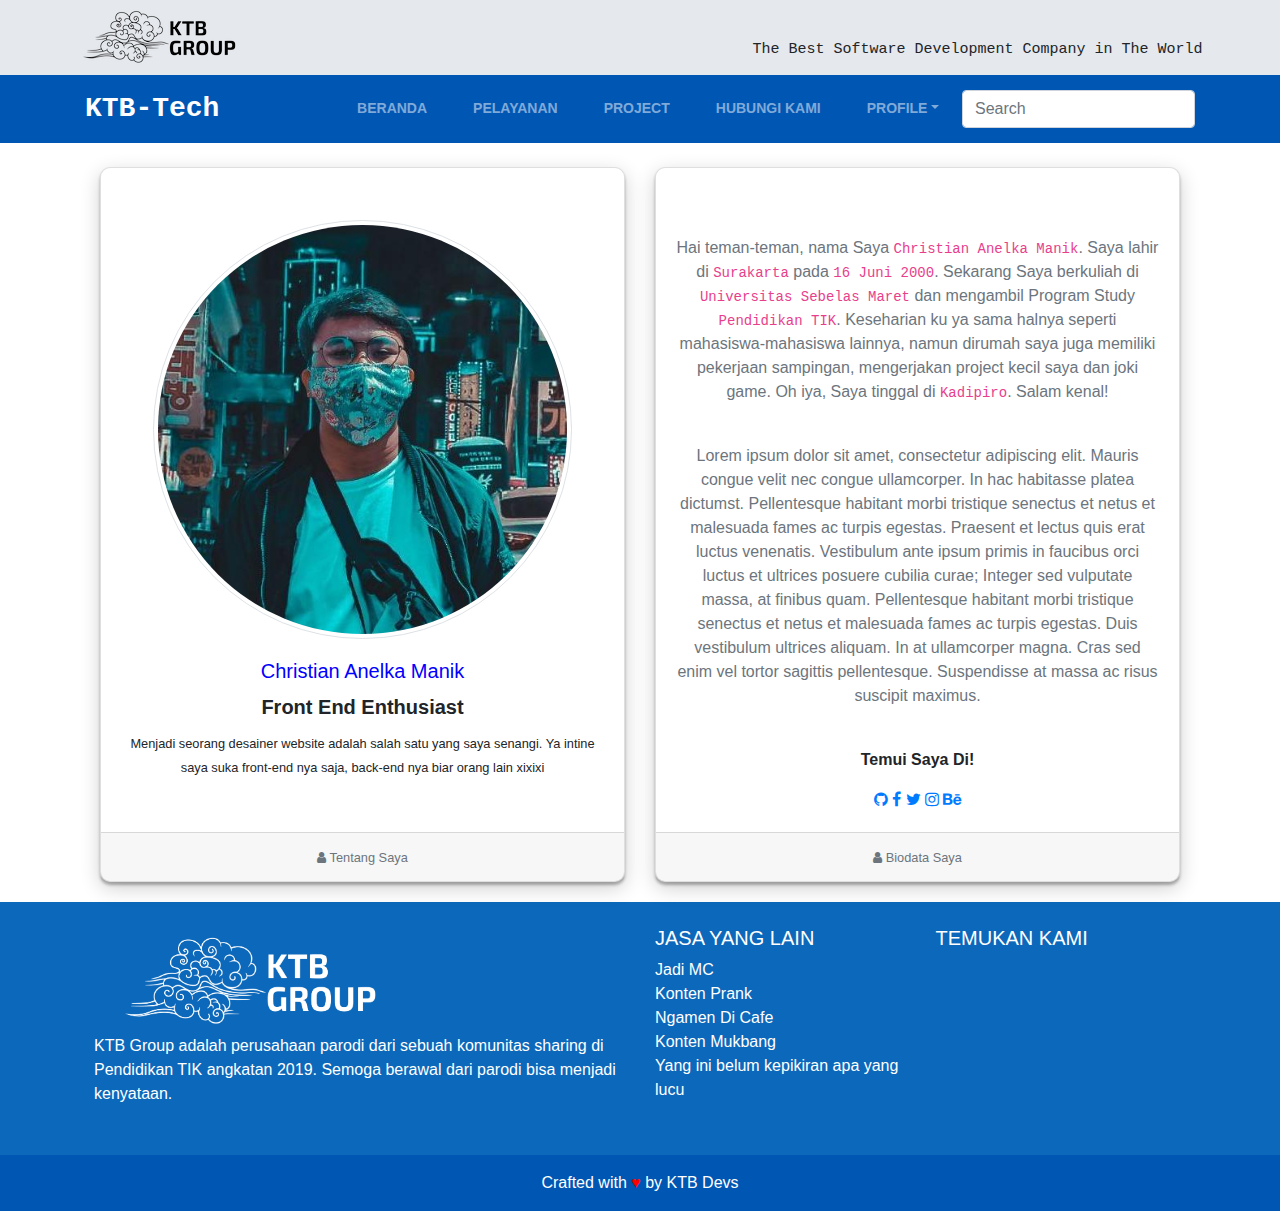
<file: anelka.html>
<!DOCTYPE html>
<html lang="en">
<head>
	<title>KTB Tech</title>
	<meta charset="utf-8">
	<meta name="viewport" content="width=device-width, initial-scale=1">
	<link rel="shortcut icon" href="assets/img/biru.png">
	<link rel="stylesheet" type="text/css" href="assets/css/bootstrap.min.css">	
	<link rel="stylesheet" type="text/css" href="assets/css/font-awesome.min.css">	
	<link rel="stylesheet" type="text/css" href="assets/css/style.css">	
	<link rel="stylesheet" type="text/css" href="assets/css/pe-icon-7-stroke.css">
	<script src="assets/jquery/jquery.min.js"></script>	     
    <script src="assets/js/bootstrap.min.js"></script>
    <script src="assets/js/main.js"></script>
    <script>
    $(document).ready(function () {
        $(document).on("scroll", onScroll);

        $('a[href^="#"]').on('click', function (e) {
            e.preventDefault();
            $(document).off("scroll");

            $('a').each(function () {
                $(this).removeClass('active');
            })
            $(this).addClass('active');

            var target = this.hash,
                menu = target;
            $target = $(target);
            $('html, body').stop().animate({
                'scrollTop': $target.offset().top+2
            }, 500, 'swing', function () {
                window.location.hash = target;
                $(document).on("scroll", onScroll);
            });
        });
    });

    function onScroll(event){
        var scrollPos = $(document).scrollTop();
        $('#menu a').each(function () {
            var currLink = $(this);
            var refElement = $(currLink.attr("href"));
            if (refElement.position().top <= scrollPos && refElement.position().top + refElement.height() > scrollPos) {
                $('#menu ul li a').removeClass("active");
                currLink.addClass("active");
            }
            else{
                currLink.removeClass("active");
            }
        });
    };
        </script>
</head>
<body>
	<!-- Navbar Disini -->
	<div class="container-fluid top">
		<a class="logo1" href="#" style="text-decoration: none;"><img src="assets/img/hitam.png" alt=""></a>
		<div class="the-world">The Best Software Development Company in The World</div>
	</div>
	<nav class="navbar navbar-expand-lg navbar-dark bg-dark sticky-top">
		<div class="container">
        <a href="index.html" class="navbar-brand">KTB-Tech</a>
        <button type="button" class="navbar-toggler" data-toggle="collapse" data-target="#navbarCollapse">
            <span class="navbar-toggler-icon"></span>
        </button>

        <div class="collapse navbar-collapse" id="navbarCollapse">
            <div class="navbar-nav ml-auto">
                <a href="index.html#beranda" class="nav-item nav-link">Beranda</a>
                <a href="index.html#pelayanan" class="nav-item nav-link">Pelayanan</a>
                <a href="index.html#project" class="nav-item nav-link">Project</a>
                <a href="index.html#contact" class="nav-item nav-link">Hubungi Kami</a>
                <div class="nav-item dropdown">
                    <a href="#" class="nav-link dropdown-toggle" data-toggle="dropdown">Profile</a>
                    <div class="dropdown-menu">
                        <a href="anelka.html" class="dropdown-item">Anelka</a>
                        <div class="dropdown-divider"></div>
                        <a href="dimas.html" class="dropdown-item">Dimas</a>
                    </div>
                </div>
            <form class="form-inline">
                <div class="input-group">                    
                    <input type="text" class="form-control" placeholder="Search">
                </div>
            </div>
        </div>
    </nav><br>	<!-- Akhir dari navigasi -->
	<div id="container" class="container">
		<center>
		<div class="card-deck">
		  <div class="card">
		    <img class="img-thumbnail rounded-circle" src="assets/img/me.jpg" alt="circuular image" style="width: 80%; margin-left: 10%; margin-top: 10%;">
		    <div class="card-body">
		      <h5 class="card-title" style="color: blue;">Christian Anelka Manik</h5>
		      <h6 class="card-title"><b>Front End Enthusiast</b></h6>
		      <small class="card-text">Menjadi seorang desainer website adalah salah satu yang saya senangi. Ya intine saya suka front-end nya saja, back-end nya biar orang lain xixixi</small>
		    </div>
		    <div class="card-footer">
		      <small class="text-muted"><i class="fa fa-user" aria-hidden="true"></i> Tentang Saya</small>
		    </div>
		  </div>
		  <div class="card">
		    <div class="card-body">
		      <p class="text-muted" style="margin-top: 10%;">Hai teman-teman, nama Saya <code>Christian Anelka Manik</code>. Saya lahir di <code>Surakarta</code> pada <code>16 Juni 2000</code>. Sekarang Saya berkuliah di <code>Universitas Sebelas Maret</code> dan mengambil Program Study <code>Pendidikan TIK</code>. Keseharian ku ya sama halnya seperti mahasiswa-mahasiswa lainnya, namun dirumah saya juga memiliki pekerjaan sampingan, mengerjakan project kecil saya dan joki game. Oh iya, Saya tinggal di <code>Kadipiro</code>. Salam kenal!</p><br>
		      <p class="text-muted">Lorem ipsum dolor sit amet, consectetur adipiscing elit. Mauris congue velit nec congue ullamcorper. In hac habitasse platea dictumst. Pellentesque habitant morbi tristique senectus et netus et malesuada fames ac turpis egestas. Praesent et lectus quis erat luctus venenatis. Vestibulum ante ipsum primis in faucibus orci luctus et ultrices posuere cubilia curae; Integer sed vulputate massa, at finibus quam. Pellentesque habitant morbi tristique senectus et netus et malesuada fames ac turpis egestas. Duis vestibulum ultrices aliquam. In at ullamcorper magna. Cras sed enim vel tortor sagittis pellentesque. Suspendisse at massa ac risus suscipit maximus.</p><br>
		      <p class="card-text"><b>Temui Saya Di!</b></p>
		      <a href="https://github.com/christianelka"><i class="fa fa-github" aria-hidden="true"></i></a>	      
		      <a href="https://www.facebook.com/Humanity.Ab0ve.Religion/"><i class="fa fa-facebook" aria-hidden="true"></i></a>
		      <a href="https://twitter.com/christianelkaaa"><i class="fa fa-twitter" aria-hidden="true"></i></a>
		      <a href="https://instagram.com/christianelkaaa"><i class="fa fa-instagram" aria-hidden="true"></i></a>
		      <a href="http://github.com/christianelka"><i class="fa fa-behance" aria-hidden="true"></i></a>
		    </div>
		    <div class="card-footer">
		      <small class="text-muted"><i class="fa fa-user" aria-hidden="true"></i> Biodata Saya</small>
		    </div>
		  </div>
		</div></center>
	</div>
	<div>
		<footer class="text-white text-left text-lg-start" style="background-color: #0c68ba">
		  <!-- Grid container -->
		  <div class="container p-4">
		    <!--Grid row-->
		    <div class="row">
		      <!--Grid column-->
		      <div class="col-lg-6 col-md-12 mb-4 mb-md-0">
		      	<a class="logo1" href="#" style="text-decoration: none;"><img src="assets/img/putih-asli.png" alt="" width= "50%";></a>
		        <p>
		          KTB Group adalah perusahaan parodi dari sebuah komunitas sharing di Pendidikan TIK angkatan 2019. Semoga berawal dari parodi bisa menjadi kenyataan. 
		        </p>
		      </div>
		      <!--Grid column-->
		      <!--Grid column-->
		      <div class="col-lg-3 col-md-6 mb-4 mb-md-0">
		        <h5 class="text-uppercase">Jasa Yang Lain</h5>

		        <ul class="list-unstyled mb-0">
		          <li>
		            <a href="#!" class="text-white">Jadi MC</a>
		          </li>
		          <li>
		            <a href="#!" class="text-white">Konten Prank</a>
		          </li>
		          <li>
		            <a href="#!" class="text-white">Ngamen Di Cafe</a>
		          </li>
		          <li>
		            <a href="#!" class="text-white">Konten Mukbang</a>
		          </li>
		          <li>
		            <a href="#!" class="text-white">Yang ini belum kepikiran apa yang lucu</a>
		          </li>
		        </ul>
		      </div>
		      <!--Grid column-->
		      <!--Grid column-->
		      <div class="col-lg-3 col-md-6 mb-4 mb-md-0">
		        <h5 class="text-uppercase mb-0">Temukan Kami</h5><br>
		        <iframe src="https://www.google.com/maps/embed?pb=!1m18!1m12!1m3!1d3955.165718941917!2d110.78421031437404!3d-7.556902576716003!2m3!1f0!2f0!3f0!3m2!1i1024!2i768!4f13.1!3m3!1m2!1s0x2e7a1438df1090b1%3A0xf41d462ab5a8cd9f!2sKantor%20Samsat%20Solo!5e0!3m2!1sid!2sid!4v1608195727953!5m2!1sid!2sid" style="border:0;" allowfullscreen="" aria-hidden="false" tabindex="0"></iframe>
		      </div>
		      <!--Grid column-->
		    </div>
		    <!--Grid row-->
		  </div>
		  <!-- Grid container -->

		  <!-- Copyright -->
		  <div class="text-center p-3" style="background-color: #0056b3">
		    Crafted with <span style="color: red;">&#9829;</span> by
		    <a class="text-white" href="https://ktbteam.my.id/">KTB Devs</a>
		  </div>
		  <!-- Copyright -->
		</footer>
	</div>
</body>
</html>
</file>
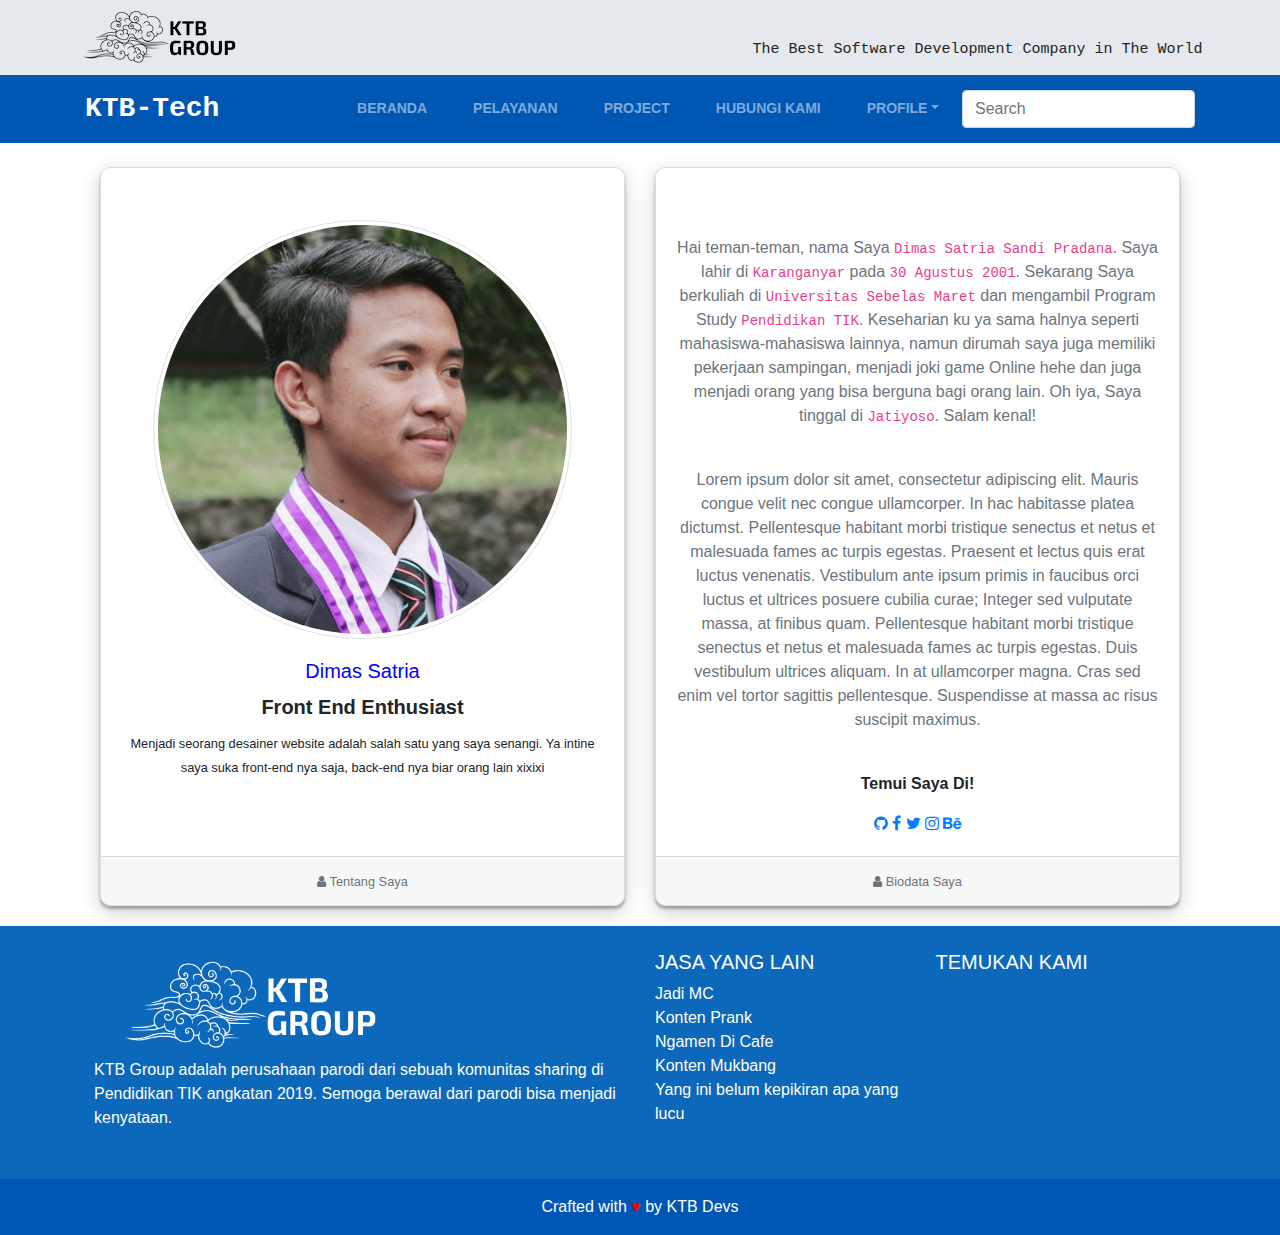
<file: dimas.html>
<!DOCTYPE html>
<html lang="en">
<head>
	<title>KTB Tech</title>
	<meta charset="utf-8">
	<meta name="viewport" content="width=device-width, initial-scale=1">
	<link rel="shortcut icon" href="assets/img/biru.png">
	<link rel="stylesheet" type="text/css" href="assets/css/bootstrap.min.css">	
	<link rel="stylesheet" type="text/css" href="assets/css/font-awesome.min.css">	
	<link rel="stylesheet" type="text/css" href="assets/css/style.css">	
	<link rel="stylesheet" type="text/css" href="assets/css/pe-icon-7-stroke.css">
	<script src="assets/jquery/jquery.min.js"></script>	     
    <script src="assets/js/bootstrap.min.js"></script>
    <script src="assets/js/main.js"></script>
    <script>
    $(document).ready(function () {
        $(document).on("scroll", onScroll);

        $('a[href^="#"]').on('click', function (e) {
            e.preventDefault();
            $(document).off("scroll");

            $('a').each(function () {
                $(this).removeClass('active');
            })
            $(this).addClass('active');

            var target = this.hash,
                menu = target;
            $target = $(target);
            $('html, body').stop().animate({
                'scrollTop': $target.offset().top+2
            }, 500, 'swing', function () {
                window.location.hash = target;
                $(document).on("scroll", onScroll);
            });
        });
    });

    function onScroll(event){
        var scrollPos = $(document).scrollTop();
        $('#menu a').each(function () {
            var currLink = $(this);
            var refElement = $(currLink.attr("href"));
            if (refElement.position().top <= scrollPos && refElement.position().top + refElement.height() > scrollPos) {
                $('#menu ul li a').removeClass("active");
                currLink.addClass("active");
            }
            else{
                currLink.removeClass("active");
            }
        });
    };
        </script>
</head>
<body>
	<!-- Navbar Disini -->
	<div class="container-fluid top">
		<a class="logo1" href="#" style="text-decoration: none;"><img src="assets/img/hitam.png" alt=""></a>
		<div class="the-world">The Best Software Development Company in The World</div>
	</div>
	<nav class="navbar navbar-expand-lg navbar-dark bg-dark sticky-top">
		<div class="container">
        <a href="index.html" class="navbar-brand">KTB-Tech</a>
        <button type="button" class="navbar-toggler" data-toggle="collapse" data-target="#navbarCollapse">
            <span class="navbar-toggler-icon"></span>
        </button>

        <div class="collapse navbar-collapse" id="navbarCollapse">
            <div class="navbar-nav ml-auto">
                <a href="index.html#beranda" class="nav-item nav-link">Beranda</a>
                <a href="index.html#pelayanan" class="nav-item nav-link">Pelayanan</a>
                <a href="index.html#project" class="nav-item nav-link">Project</a>
                <a href="index.html#contact" class="nav-item nav-link">Hubungi Kami</a>
                <div class="nav-item dropdown">
                    <a href="#" class="nav-link dropdown-toggle" data-toggle="dropdown">Profile</a>
                    <div class="dropdown-menu">
                        <a href="anelka.html" class="dropdown-item">Anelka</a>
                        <div class="dropdown-divider"></div>
                        <a href="dimas.html" class="dropdown-item">Dimas</a>
                    </div>
                </div>
            <form class="form-inline">
                <div class="input-group">                    
                    <input type="text" class="form-control" placeholder="Search">
                </div>
            </div>
        </div>
    </nav><br>	<!-- Akhir dari navigasi -->
	<div id="container" class="container">
		<center>
		<div class="card-deck">
		  <div class="card">
		    <img class="img-thumbnail rounded-circle" src="assets/img/dimas.jpg" alt="circuular image" style="width: 80%; margin-left: 10%; margin-top: 10%;">
		    <div class="card-body">
		      <h5 class="card-title" style="color: blue;">Dimas Satria</h5>
		      <h6 class="card-title"><b>Front End Enthusiast</b></h6>
		      <small class="card-text">Menjadi seorang desainer website adalah salah satu yang saya senangi. Ya intine saya suka front-end nya saja, back-end nya biar orang lain xixixi</small>
		    </div>
		    <div class="card-footer">
		      <small class="text-muted"><i class="fa fa-user" aria-hidden="true"></i> Tentang Saya</small>
		    </div>
		  </div>
		  <div class="card">
		    <div class="card-body">
		      <p class="text-muted" style="margin-top: 10%;">Hai teman-teman, nama Saya <code>Dimas Satria Sandi Pradana</code>. Saya lahir di <code>Karanganyar</code> pada <code>30 Agustus 2001</code>. Sekarang Saya berkuliah di <code>Universitas Sebelas Maret</code> dan mengambil Program Study <code>Pendidikan TIK</code>. Keseharian ku ya sama halnya seperti mahasiswa-mahasiswa lainnya, namun dirumah saya juga memiliki pekerjaan sampingan, menjadi joki game Online hehe dan juga menjadi orang yang bisa berguna bagi orang lain. Oh iya, Saya tinggal di <code>Jatiyoso</code>. Salam kenal!</p><br>
		      <p class="text-muted">Lorem ipsum dolor sit amet, consectetur adipiscing elit. Mauris congue velit nec congue ullamcorper. In hac habitasse platea dictumst. Pellentesque habitant morbi tristique senectus et netus et malesuada fames ac turpis egestas. Praesent et lectus quis erat luctus venenatis. Vestibulum ante ipsum primis in faucibus orci luctus et ultrices posuere cubilia curae; Integer sed vulputate massa, at finibus quam. Pellentesque habitant morbi tristique senectus et netus et malesuada fames ac turpis egestas. Duis vestibulum ultrices aliquam. In at ullamcorper magna. Cras sed enim vel tortor sagittis pellentesque. Suspendisse at massa ac risus suscipit maximus.</p><br>
		      <p class="card-text"><b>Temui Saya Di!</b></p>
		      <a href="https://github.com/DimasSSP"><i class="fa fa-github" aria-hidden="true"></i></a>	      
		      <a href="https://www.facebook.com/Dimas Satria"><i class="fa fa-facebook" aria-hidden="true"></i></a>
		      <a href="https://twitter.com/Dimas Satria"><i class="fa fa-twitter" aria-hidden="true"></i></a>
		      <a href="https://instagram.com/dimpellor"><i class="fa fa-instagram" aria-hidden="true"></i></a>
		      <a href="http://github.com/DimasSSP"><i class="fa fa-behance" aria-hidden="true"></i></a>
		    </div>
		    <div class="card-footer">
		      <small class="text-muted"><i class="fa fa-user" aria-hidden="true"></i> Biodata Saya</small>
		    </div>
		  </div>
		</div></center>
	</div>
	<div>
		<footer class="text-white text-left text-lg-start" style="background-color: #0c68ba">
		  <!-- Grid container -->
		  <div class="container p-4">
		    <!--Grid row-->
		    <div class="row">
		      <!--Grid column-->
		      <div class="col-lg-6 col-md-12 mb-4 mb-md-0">
		      	<a class="logo1" href="#" style="text-decoration: none;"><img src="assets/img/putih-asli.png" alt="" width= "50%";></a>
		        <p>
		          KTB Group adalah perusahaan parodi dari sebuah komunitas sharing di Pendidikan TIK angkatan 2019. Semoga berawal dari parodi bisa menjadi kenyataan. 
		        </p>
		      </div>
		      <!--Grid column-->

		      <!--Grid column-->
		      <div class="col-lg-3 col-md-6 mb-4 mb-md-0">
		        <h5 class="text-uppercase">Jasa Yang Lain</h5>

		        <ul class="list-unstyled mb-0">
		          <li>
		            <a href="#!" class="text-white">Jadi MC</a>
		          </li>
		          <li>
		            <a href="#!" class="text-white">Konten Prank</a>
		          </li>
		          <li>
		            <a href="#!" class="text-white">Ngamen Di Cafe</a>
		          </li>
		          <li>
		            <a href="#!" class="text-white">Konten Mukbang</a>
		          </li>
		          <li>
		            <a href="#!" class="text-white">Yang ini belum kepikiran apa yang lucu</a>
		          </li>
		        </ul>
		      </div>
		      <!--Grid column-->

		      <!--Grid column-->
		      <div class="col-lg-3 col-md-6 mb-4 mb-md-0">
		        <h5 class="text-uppercase mb-0">Temukan Kami</h5><br>
		        <iframe src="https://www.google.com/maps/embed?pb=!1m18!1m12!1m3!1d3955.165718941917!2d110.78421031437404!3d-7.556902576716003!2m3!1f0!2f0!3f0!3m2!1i1024!2i768!4f13.1!3m3!1m2!1s0x2e7a1438df1090b1%3A0xf41d462ab5a8cd9f!2sKantor%20Samsat%20Solo!5e0!3m2!1sid!2sid!4v1608195727953!5m2!1sid!2sid" style="border:0;" allowfullscreen="" aria-hidden="false" tabindex="0"></iframe>
		      </div>
		      <!--Grid column-->
		    </div>
		    <!--Grid row-->
		  </div>
		  <!-- Grid container -->

		  <!-- Copyright -->
		  <div class="text-center p-3" style="background-color: #0056b3">
		    Crafted with <span style="color: red;">&#9829;</span> by
		    <a class="text-white" href="https://ktbteam.my.id/">KTB Devs</a>
		  </div>
		  <!-- Copyright -->
		</footer>
	</div>
</body>
</html>
</file>
<file: assets/css/style.css>
.top {
	position: relative;
	background-color: #04204a1a;
	height: 10%;
	line-height: 50px;
	overflow: hidden;
	z-index: 2;
}

.the-world {
	font-family: monospace;
	margin-top: 2%;
	float: right;
	font-size: 15px;
	margin-right: 5%;
}

.logo1 {
	position: relative;
	margin-left: 5%;
}

@media screen and (min-width: 420px) {
	.navbar-toggler {
			margin-left: 55%;
		}
	}

@media screen and (max-width: 1200px) {
	.top {
		display: none;
		/*position: relative;
		background-color: #04204a1a;
		height: 10%;
		line-height: 50px;
		overflow: hidden;
		z-index: 2;*/
	}

	.the-world {
		display: none;
		/*font-family: monospace;
		margin-top: 1%;
		float: right;
		font-size: 15px;
		margin-right: 5%;*/
	}

	.logo1 {
		display: none;
		/*font-family: monospace;
		font-weight: bold;
		line-height: 1;
		font-size: 37px;
		letter-spacing: 3px;
		color: #343a40;
		display: block;
		position: absolute;
		margin-top: 1%;
		margin-left: 5%;*/
	}
}

.bg-dark {
	background-color: #0056b3 !important;
}

.navbar-brand {
	font-weight: bold;
	font-family: monospace;
	font-size: 28px;
}

.navbar-dark .navbar-nav .nav-link {
	font-weight: 700;
	font-size: 14px;
	text-transform: uppercase;
}

.navbar-dark .navbar-nav .nav-item {
	margin: 0 15px;
} 

.section {
    padding-top: 80px;
    padding-bottom: 80px;
    position: relative;
}


.row {
    display: flex;
    flex-wrap: wrap;
    margin-right: -15px;
    margin-left: -15px;
}

.section-title {
    text-transform: uppercase;
    letter-spacing: 2px;
    margin-bottom: 0px;
    padding-bottom: 1rem;
    line-height: 1;
    font-size: 1.75rem;
    font-weight: 700;
}

.section-title-border {
    width: 100px;
    height: 2px;
    margin-right: auto;
    margin-left: auto;
    background-color:  #0056b3;

}

/* Pelayanan */
.margin-top-20 {
    margin-top: 20px;
}

.padding-top-30 {
    padding-top: 30px;
}

.services-box i {
    font-size: 32px;
    margin-bottom: 15px;
}

.text-custom, .read-btn, .navbar-custom.navbar-white .navbar-nav li.active a, .navbar-custom.navbar-white .navbar-nav li a:hover, .navbar-custom.navbar-white .navbar-nav li a:focus, .navbar-custom.navbar-white .navbar-nav li a:active, .play-btn, .blog-title:hover, .social-icon:hover i {
    color: #1b5abc !important;
}

div.card {
    width: 250px;
    box-shadow: 0 3px 3px 0 rgba(34, 31, 31, 0.33), 0 6px 20px 0 rgba(0, 0, 0, 0.19);
    border-radius: 10px;
}

.card-deck {
	position: relative;
    height: 50%;
    width: 100%;
    margin-bottom: 20px
}

.card-title{
	text-align: center;
	font-size: 1.25rem;
}

.card-text {
	text-align: center;
}

.card-footer {
	text-align: center;
	font-size: 1rem;
}

@media screen and (max-width: 500px) {
/*		.card {
			width: 100%;
			margin-left: 11%;
		}	*/
		.navbar-brand {
			font-size: 20px;
		}
	}
	@media screen and (max-width: 801px) {
		#container {
			width: 100%;
		}
		.card-deck, {
			width: 100%;		
		}
/*		.card {
			width: 100%;
			margin-left: 10%;
		}*/
		.anu {
			height: 50%;
		}
	}
	@media screen and (max-width: 1201px) {
/*		.card {
			width: 100%;
			margin-left: 10%;
		}*/
		.anu {
			height: 50%;
		}		
	}
	@media screen and (min-width: 1202px) {
/*		.card-deck, .card {
			width: 100%;
			margin-left: 0.5%;
		}*/

		.anu {
			width:33%;
			height: 50%;
		}
	}
	div.card, {
	  box-shadow: 0 4px 8px 0 rgba(0, 0, 0, 0.2), 0 6px 20px 0 rgba(0, 0, 0, 0.19);
	  text-align: center;
	  border-radius: 15px;
	}
</file>
<file: assets/css/pe-icon-7-stroke.css>
@font-face {
	font-family: 'Pe-icon-7-stroke';
	src:url('../fonts/Pe-icon-7-stroke.eot?d7yf1v');
	src:url('../fonts/Pe-icon-7-stroke.eot?#iefixd7yf1v') format('embedded-opentype'),
		url('../fonts/Pe-icon-7-stroke.woff?d7yf1v') format('woff'),
		url('../fonts/Pe-icon-7-stroke.ttf?d7yf1v') format('truetype'),
		url('../fonts/Pe-icon-7-stroke.svg?d7yf1v#Pe-icon-7-stroke') format('svg');
	font-weight: normal;
	font-style: normal;
}

[class^="pe-7s-"], [class*=" pe-7s-"] {
	display: inline-block;
	font-family: 'Pe-icon-7-stroke';
	speak: none;
	font-style: normal;
	font-weight: normal;
	font-variant: normal;
	text-transform: none;
	line-height: 1;

	/* Better Font Rendering =========== */
	-webkit-font-smoothing: antialiased;
	-moz-osx-font-smoothing: grayscale;
}

.pe-7s-album:before {
	content: "\e6aa";
}
.pe-7s-arc:before {
	content: "\e6ab";
}
.pe-7s-back-2:before {
	content: "\e6ac";
}
.pe-7s-bandaid:before {
	content: "\e6ad";
}
.pe-7s-car:before {
	content: "\e6ae";
}
.pe-7s-diamond:before {
	content: "\e6af";
}
.pe-7s-door-lock:before {
	content: "\e6b0";
}
.pe-7s-eyedropper:before {
	content: "\e6b1";
}
.pe-7s-female:before {
	content: "\e6b2";
}
.pe-7s-gym:before {
	content: "\e6b3";
}
.pe-7s-hammer:before {
	content: "\e6b4";
}
.pe-7s-headphones:before {
	content: "\e6b5";
}
.pe-7s-helm:before {
	content: "\e6b6";
}
.pe-7s-hourglass:before {
	content: "\e6b7";
}
.pe-7s-leaf:before {
	content: "\e6b8";
}
.pe-7s-magic-wand:before {
	content: "\e6b9";
}
.pe-7s-male:before {
	content: "\e6ba";
}
.pe-7s-map-2:before {
	content: "\e6bb";
}
.pe-7s-next-2:before {
	content: "\e6bc";
}
.pe-7s-paint-bucket:before {
	content: "\e6bd";
}
.pe-7s-pendrive:before {
	content: "\e6be";
}
.pe-7s-photo:before {
	content: "\e6bf";
}
.pe-7s-piggy:before {
	content: "\e6c0";
}
.pe-7s-plugin:before {
	content: "\e6c1";
}
.pe-7s-refresh-2:before {
	content: "\e6c2";
}
.pe-7s-rocket:before {
	content: "\e6c3";
}
.pe-7s-settings:before {
	content: "\e6c4";
}
.pe-7s-shield:before {
	content: "\e6c5";
}
.pe-7s-smile:before {
	content: "\e6c6";
}
.pe-7s-usb:before {
	content: "\e6c7";
}
.pe-7s-vector:before {
	content: "\e6c8";
}
.pe-7s-wine:before {
	content: "\e6c9";
}
.pe-7s-cloud-upload:before {
	content: "\e68a";
}
.pe-7s-cash:before {
	content: "\e68c";
}
.pe-7s-close:before {
	content: "\e680";
}
.pe-7s-bluetooth:before {
	content: "\e68d";
}
.pe-7s-cloud-download:before {
	content: "\e68b";
}
.pe-7s-way:before {
	content: "\e68e";
}
.pe-7s-close-circle:before {
	content: "\e681";
}
.pe-7s-id:before {
	content: "\e68f";
}
.pe-7s-angle-up:before {
	content: "\e682";
}
.pe-7s-wristwatch:before {
	content: "\e690";
}
.pe-7s-angle-up-circle:before {
	content: "\e683";
}
.pe-7s-world:before {
	content: "\e691";
}
.pe-7s-angle-right:before {
	content: "\e684";
}
.pe-7s-volume:before {
	content: "\e692";
}
.pe-7s-angle-right-circle:before {
	content: "\e685";
}
.pe-7s-users:before {
	content: "\e693";
}
.pe-7s-angle-left:before {
	content: "\e686";
}
.pe-7s-user-female:before {
	content: "\e694";
}
.pe-7s-angle-left-circle:before {
	content: "\e687";
}
.pe-7s-up-arrow:before {
	content: "\e695";
}
.pe-7s-angle-down:before {
	content: "\e688";
}
.pe-7s-switch:before {
	content: "\e696";
}
.pe-7s-angle-down-circle:before {
	content: "\e689";
}
.pe-7s-scissors:before {
	content: "\e697";
}
.pe-7s-wallet:before {
	content: "\e600";
}
.pe-7s-safe:before {
	content: "\e698";
}
.pe-7s-volume2:before {
	content: "\e601";
}
.pe-7s-volume1:before {
	content: "\e602";
}
.pe-7s-voicemail:before {
	content: "\e603";
}
.pe-7s-video:before {
	content: "\e604";
}
.pe-7s-user:before {
	content: "\e605";
}
.pe-7s-upload:before {
	content: "\e606";
}
.pe-7s-unlock:before {
	content: "\e607";
}
.pe-7s-umbrella:before {
	content: "\e608";
}
.pe-7s-trash:before {
	content: "\e609";
}
.pe-7s-tools:before {
	content: "\e60a";
}
.pe-7s-timer:before {
	content: "\e60b";
}
.pe-7s-ticket:before {
	content: "\e60c";
}
.pe-7s-target:before {
	content: "\e60d";
}
.pe-7s-sun:before {
	content: "\e60e";
}
.pe-7s-study:before {
	content: "\e60f";
}
.pe-7s-stopwatch:before {
	content: "\e610";
}
.pe-7s-star:before {
	content: "\e611";
}
.pe-7s-speaker:before {
	content: "\e612";
}
.pe-7s-signal:before {
	content: "\e613";
}
.pe-7s-shuffle:before {
	content: "\e614";
}
.pe-7s-shopbag:before {
	content: "\e615";
}
.pe-7s-share:before {
	content: "\e616";
}
.pe-7s-server:before {
	content: "\e617";
}
.pe-7s-search:before {
	content: "\e618";
}
.pe-7s-film:before {
	content: "\e6a5";
}
.pe-7s-science:before {
	content: "\e619";
}
.pe-7s-disk:before {
	content: "\e6a6";
}
.pe-7s-ribbon:before {
	content: "\e61a";
}
.pe-7s-repeat:before {
	content: "\e61b";
}
.pe-7s-refresh:before {
	content: "\e61c";
}
.pe-7s-add-user:before {
	content: "\e6a9";
}
.pe-7s-refresh-cloud:before {
	content: "\e61d";
}
.pe-7s-paperclip:before {
	content: "\e69c";
}
.pe-7s-radio:before {
	content: "\e61e";
}
.pe-7s-note2:before {
	content: "\e69d";
}
.pe-7s-print:before {
	content: "\e61f";
}
.pe-7s-network:before {
	content: "\e69e";
}
.pe-7s-prev:before {
	content: "\e620";
}
.pe-7s-mute:before {
	content: "\e69f";
}
.pe-7s-power:before {
	content: "\e621";
}
.pe-7s-medal:before {
	content: "\e6a0";
}
.pe-7s-portfolio:before {
	content: "\e622";
}
.pe-7s-like2:before {
	content: "\e6a1";
}
.pe-7s-plus:before {
	content: "\e623";
}
.pe-7s-left-arrow:before {
	content: "\e6a2";
}
.pe-7s-play:before {
	content: "\e624";
}
.pe-7s-key:before {
	content: "\e6a3";
}
.pe-7s-plane:before {
	content: "\e625";
}
.pe-7s-joy:before {
	content: "\e6a4";
}
.pe-7s-photo-gallery:before {
	content: "\e626";
}
.pe-7s-pin:before {
	content: "\e69b";
}
.pe-7s-phone:before {
	content: "\e627";
}
.pe-7s-plug:before {
	content: "\e69a";
}
.pe-7s-pen:before {
	content: "\e628";
}
.pe-7s-right-arrow:before {
	content: "\e699";
}
.pe-7s-paper-plane:before {
	content: "\e629";
}
.pe-7s-delete-user:before {
	content: "\e6a7";
}
.pe-7s-paint:before {
	content: "\e62a";
}
.pe-7s-bottom-arrow:before {
	content: "\e6a8";
}
.pe-7s-notebook:before {
	content: "\e62b";
}
.pe-7s-note:before {
	content: "\e62c";
}
.pe-7s-next:before {
	content: "\e62d";
}
.pe-7s-news-paper:before {
	content: "\e62e";
}
.pe-7s-musiclist:before {
	content: "\e62f";
}
.pe-7s-music:before {
	content: "\e630";
}
.pe-7s-mouse:before {
	content: "\e631";
}
.pe-7s-more:before {
	content: "\e632";
}
.pe-7s-moon:before {
	content: "\e633";
}
.pe-7s-monitor:before {
	content: "\e634";
}
.pe-7s-micro:before {
	content: "\e635";
}
.pe-7s-menu:before {
	content: "\e636";
}
.pe-7s-map:before {
	content: "\e637";
}
.pe-7s-map-marker:before {
	content: "\e638";
}
.pe-7s-mail:before {
	content: "\e639";
}
.pe-7s-mail-open:before {
	content: "\e63a";
}
.pe-7s-mail-open-file:before {
	content: "\e63b";
}
.pe-7s-magnet:before {
	content: "\e63c";
}
.pe-7s-loop:before {
	content: "\e63d";
}
.pe-7s-look:before {
	content: "\e63e";
}
.pe-7s-lock:before {
	content: "\e63f";
}
.pe-7s-lintern:before {
	content: "\e640";
}
.pe-7s-link:before {
	content: "\e641";
}
.pe-7s-like:before {
	content: "\e642";
}
.pe-7s-light:before {
	content: "\e643";
}
.pe-7s-less:before {
	content: "\e644";
}
.pe-7s-keypad:before {
	content: "\e645";
}
.pe-7s-junk:before {
	content: "\e646";
}
.pe-7s-info:before {
	content: "\e647";
}
.pe-7s-home:before {
	content: "\e648";
}
.pe-7s-help2:before {
	content: "\e649";
}
.pe-7s-help1:before {
	content: "\e64a";
}
.pe-7s-graph3:before {
	content: "\e64b";
}
.pe-7s-graph2:before {
	content: "\e64c";
}
.pe-7s-graph1:before {
	content: "\e64d";
}
.pe-7s-graph:before {
	content: "\e64e";
}
.pe-7s-global:before {
	content: "\e64f";
}
.pe-7s-gleam:before {
	content: "\e650";
}
.pe-7s-glasses:before {
	content: "\e651";
}
.pe-7s-gift:before {
	content: "\e652";
}
.pe-7s-folder:before {
	content: "\e653";
}
.pe-7s-flag:before {
	content: "\e654";
}
.pe-7s-filter:before {
	content: "\e655";
}
.pe-7s-file:before {
	content: "\e656";
}
.pe-7s-expand1:before {
	content: "\e657";
}
.pe-7s-exapnd2:before {
	content: "\e658";
}
.pe-7s-edit:before {
	content: "\e659";
}
.pe-7s-drop:before {
	content: "\e65a";
}
.pe-7s-drawer:before {
	content: "\e65b";
}
.pe-7s-download:before {
	content: "\e65c";
}
.pe-7s-display2:before {
	content: "\e65d";
}
.pe-7s-display1:before {
	content: "\e65e";
}
.pe-7s-diskette:before {
	content: "\e65f";
}
.pe-7s-date:before {
	content: "\e660";
}
.pe-7s-cup:before {
	content: "\e661";
}
.pe-7s-culture:before {
	content: "\e662";
}
.pe-7s-crop:before {
	content: "\e663";
}
.pe-7s-credit:before {
	content: "\e664";
}
.pe-7s-copy-file:before {
	content: "\e665";
}
.pe-7s-config:before {
	content: "\e666";
}
.pe-7s-compass:before {
	content: "\e667";
}
.pe-7s-comment:before {
	content: "\e668";
}
.pe-7s-coffee:before {
	content: "\e669";
}
.pe-7s-cloud:before {
	content: "\e66a";
}
.pe-7s-clock:before {
	content: "\e66b";
}
.pe-7s-check:before {
	content: "\e66c";
}
.pe-7s-chat:before {
	content: "\e66d";
}
.pe-7s-cart:before {
	content: "\e66e";
}
.pe-7s-camera:before {
	content: "\e66f";
}
.pe-7s-call:before {
	content: "\e670";
}
.pe-7s-calculator:before {
	content: "\e671";
}
.pe-7s-browser:before {
	content: "\e672";
}
.pe-7s-box2:before {
	content: "\e673";
}
.pe-7s-box1:before {
	content: "\e674";
}
.pe-7s-bookmarks:before {
	content: "\e675";
}
.pe-7s-bicycle:before {
	content: "\e676";
}
.pe-7s-bell:before {
	content: "\e677";
}
.pe-7s-battery:before {
	content: "\e678";
}
.pe-7s-ball:before {
	content: "\e679";
}
.pe-7s-back:before {
	content: "\e67a";
}
.pe-7s-attention:before {
	content: "\e67b";
}
.pe-7s-anchor:before {
	content: "\e67c";
}
.pe-7s-albums:before {
	content: "\e67d";
}
.pe-7s-alarm:before {
	content: "\e67e";
}
.pe-7s-airplay:before {
	content: "\e67f";
}
</file>
